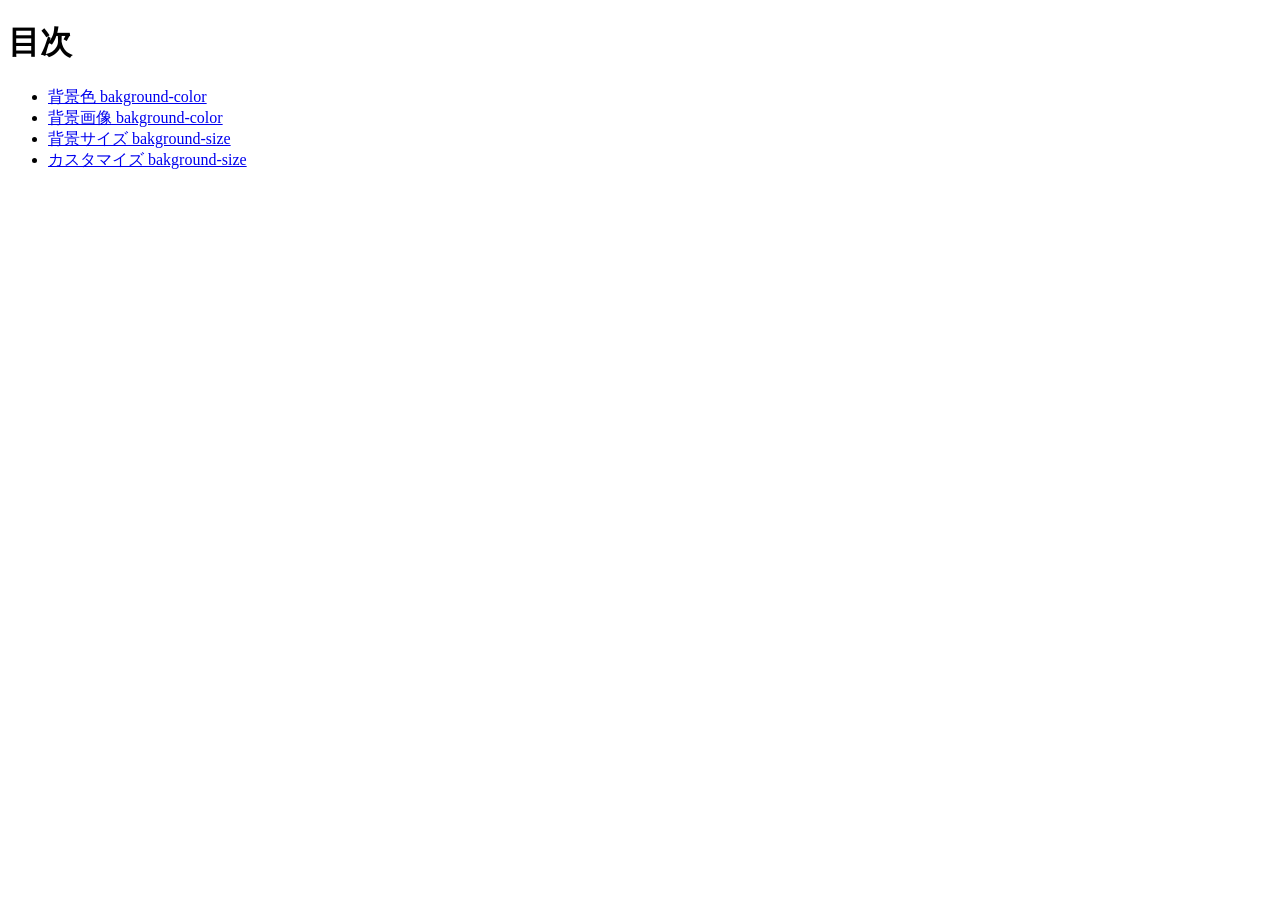
<file: 20260702-hc/index.html>
<!DOCTYPE html>
<html lang="ja">
<head>
    <meta charset="utf-8">
    <title>20260702-hc</title>
</head>

<body>
    <h1>目次</h1>

    <h2></h2>
    <ul>
        <li><a href="bg-c/index.html">背景色 bakground-color</bakground-color></a></li>
      <li><a href="bg-i/index.html">背景画像 bakground-color</bakground-image></a></li>
      <li><a href="bg-s/index.html">背景サイズ bakground-size</bakground-size></a></li>
      <li><a href="custom/index.html">カスタマイズ bakground-size</bakground-size></a></li>
    </ul>
</body>
</html>
</file>
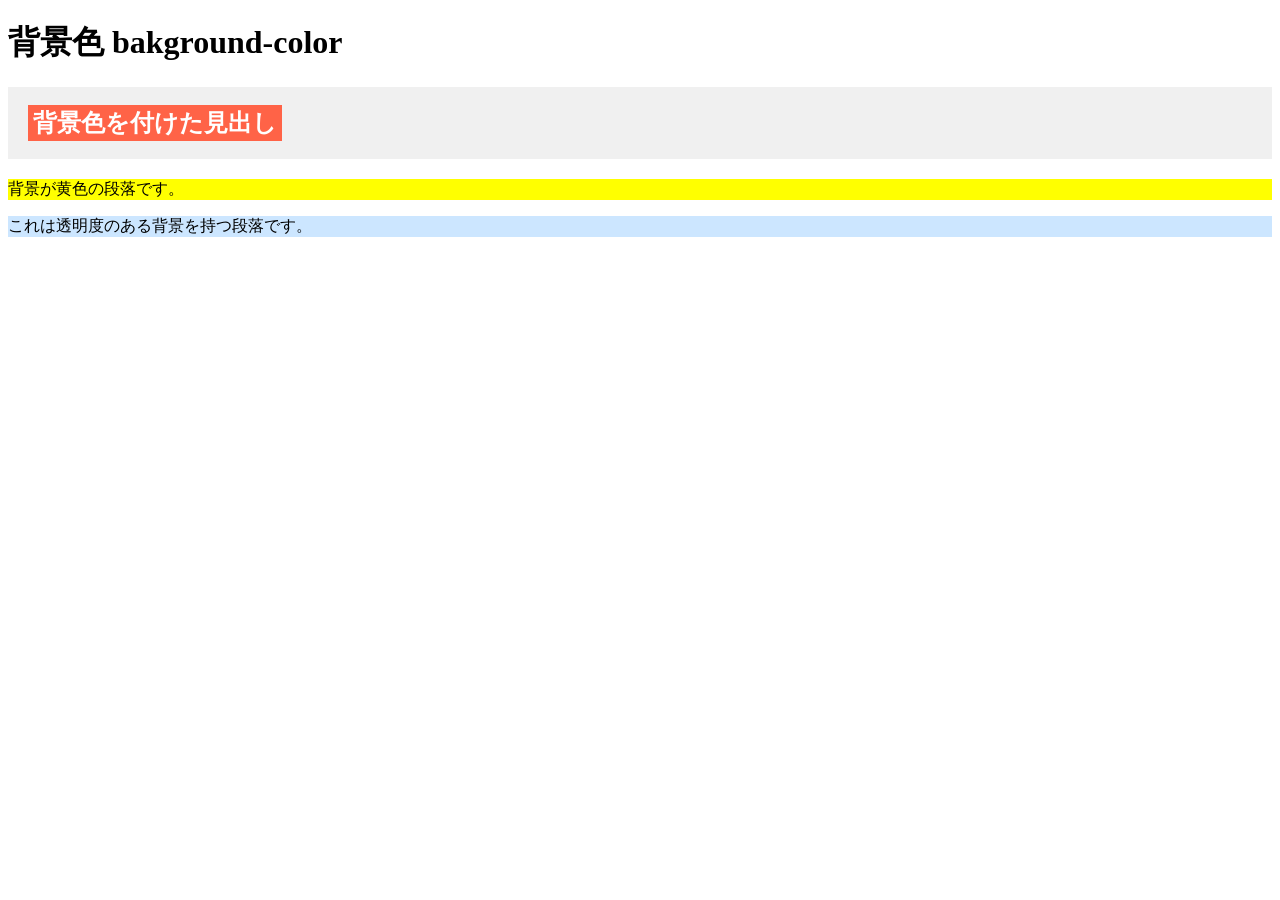
<file: 20260702-hc/bg-c/index.html>
<!DOCTYPE html>
<html lang="ja">
<head>
    <meta charset="UTF-8">
    <title>背景色 bakground-color</title>
    <link rel="stylesheet" href="style.css">
</head>
<body>
    <h1>背景色 bakground-color</h1>
    <h2><span>背景色を付けた見出し</span></h2>
    <p class="bg-yellow">背景が黄色の段落です。</p>
    <p class="bg-transparent">これは透明度のある背景を持つ段落です。</p>
</body>
</html>
</file>
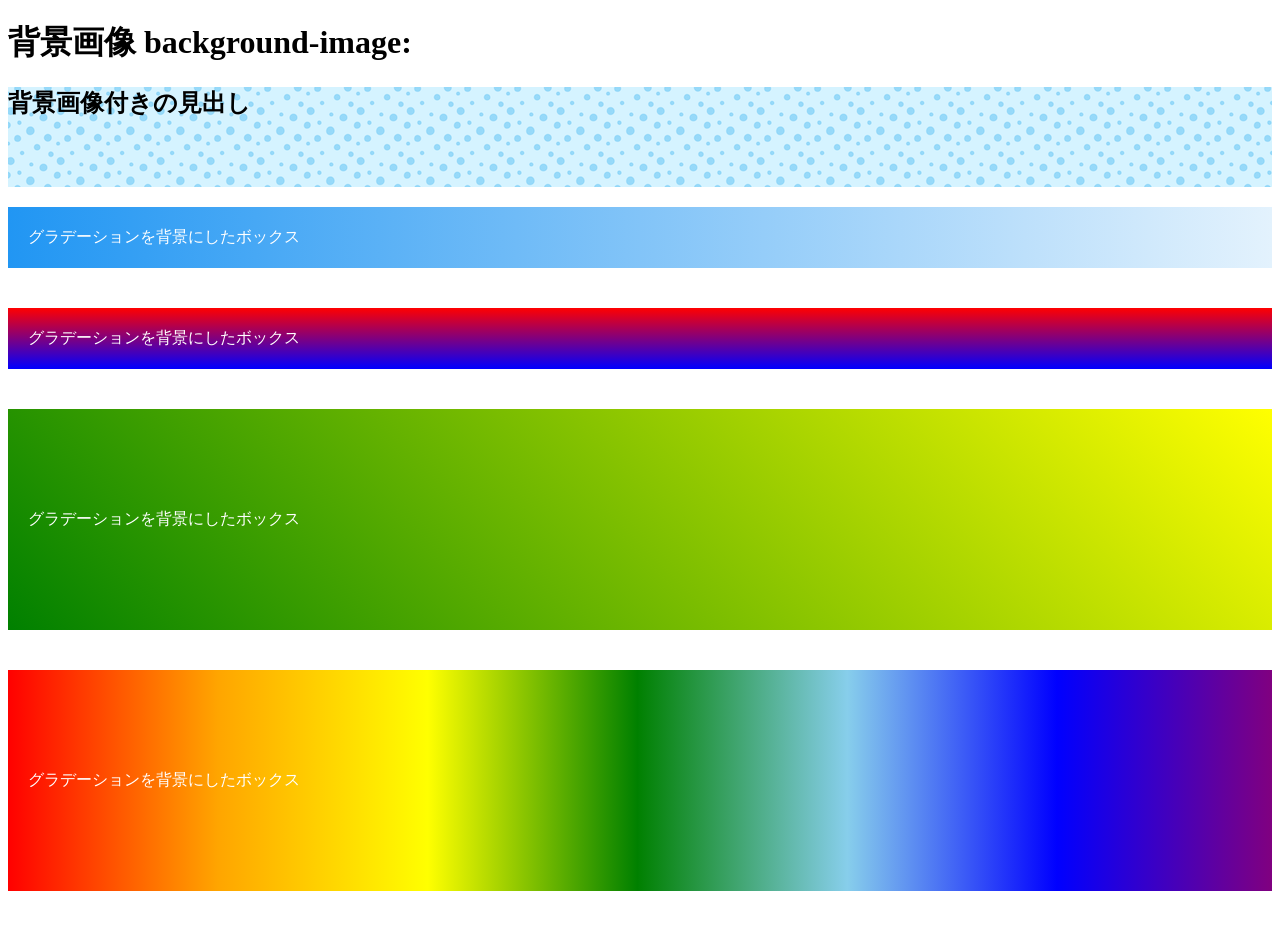
<file: 20260702-hc/bg-i/index.html>
<!DOCTYPE html>
<html lang="ja">
<head>
  <meta charset="UTF-8">
  <title>背景画像 background-image:</title>
  <link rel="stylesheet" href="style.css">
</head>
<body>
  <h1>背景画像 background-image:</h1>
  
  <h2>背景画像付きの見出し</h2>
  <div class="bg-gradient">
    グラデーションを背景にしたボックス
  </div>

  <div class="bg-gradient-2">
    グラデーションを背景にしたボックス
  </div>

  <div class="bg-gradient-3">
    グラデーションを背景にしたボックス
  </div>

  <div class="bg-gradient-4">
    グラデーションを背景にしたボックス
  </div>
</body>
</html>
</file>
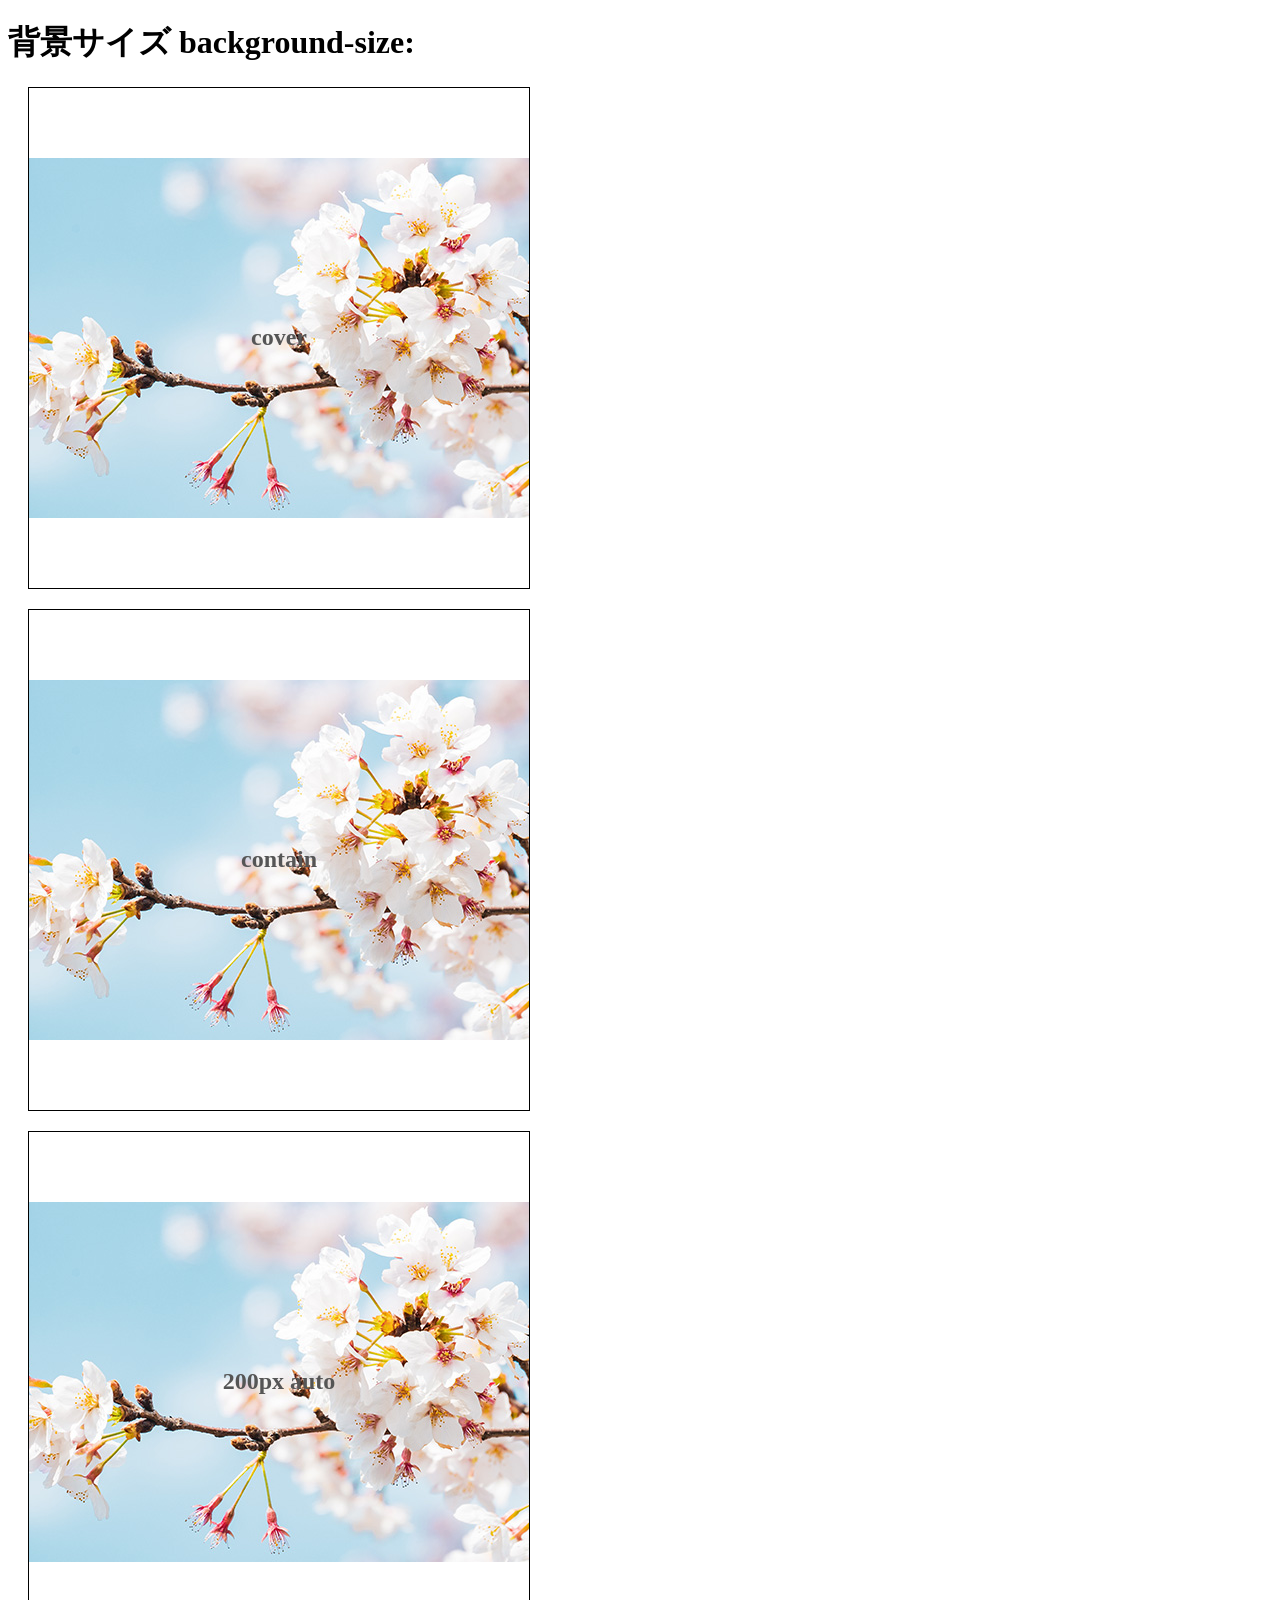
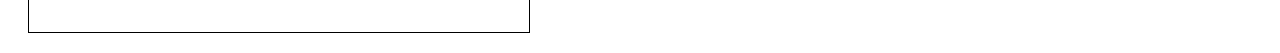
<file: 20260702-hc/bg-s/index.html>
<!DOCTYPE html>
<html lang="ja">
<head>
  <meta charset="UTF-8">
  <title>背景サイズ background-size:</title>
  <link rel="stylesheet" href="style.css">
</head>
<body>
  <h1>背景サイズ background-size:</h1>

  <div class="cover">cover</div>
  <div class="contain">contain</div>
  <div class="px">200px auto</div>
</body>
</html>
</file>
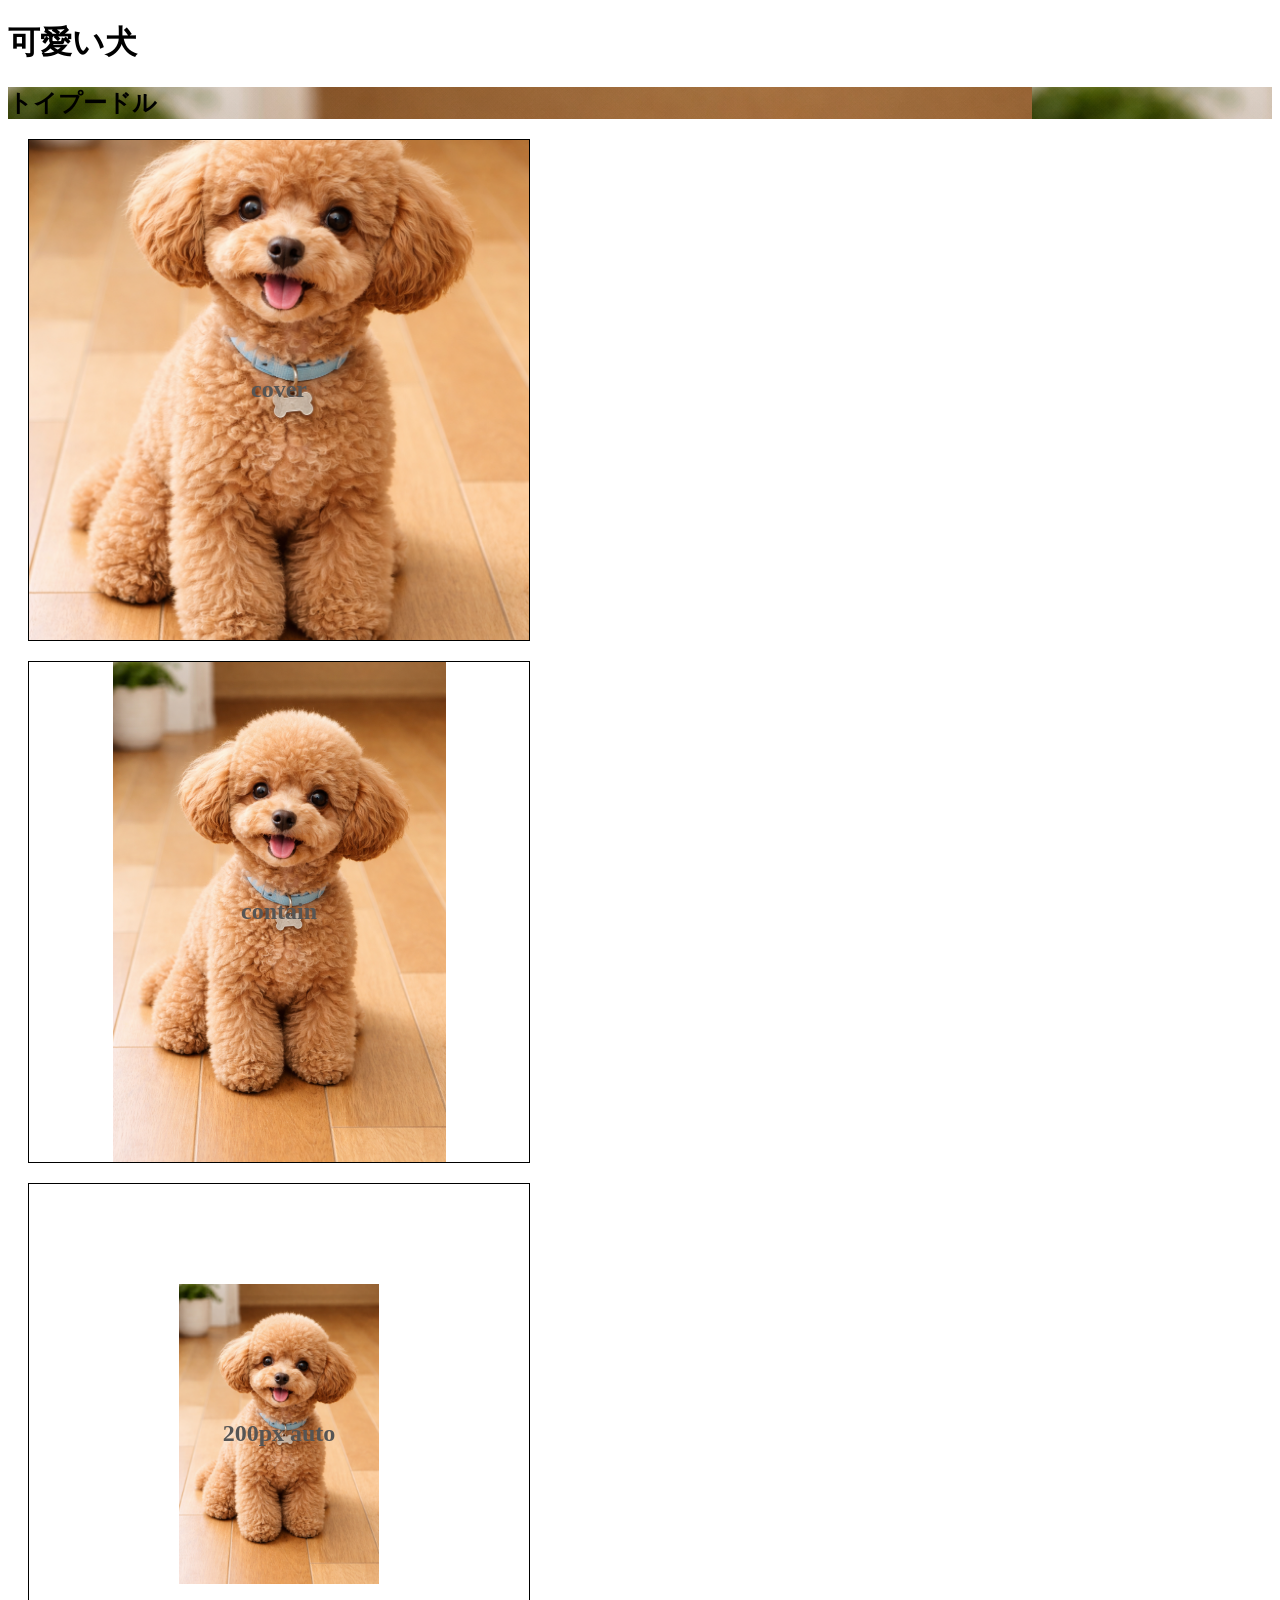
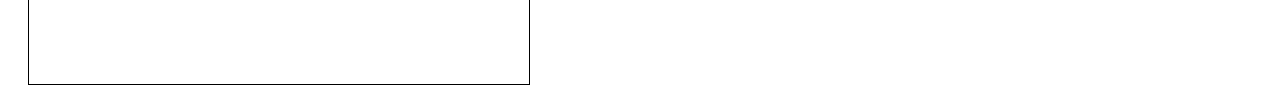
<file: 20260702-hc/custom/index.html>
<!DOCTYPE html>
<html lang="ja">
<head>
    <meta charset="UTF-8">
    <title>カスタマイズ</title>
    <h1>可愛い犬</h1>
    <link rel="stylesheet" href="style.css">
</head>
<body>
    <h2>トイプードル</h2>
    <div class="cover">cover</div>
<div class="contain">contain</div>
<div class="px">200px auto</div>
</body>
</html>
</file>
<file: 20260702-hc/bg-c/style.css>
@charset "utf-8";

body {
    background: color: b9f4bd;
}

h2 {
    background-color: #f0f0f0;
    padding: 20px;
}

h2 span {
    background-color: tomato;
    color: white;
    padding: 5px;
}

.bg-yellow {
    background-color: yellow;
}

.bg-transparent {
    background-color: rgba(0, 128, 255, 0.2)
}
</file>
<file: 20260702-hc/bg-i/style.css>
@charset "utf-8";

body {
  /* background-image: url("bg.png"); */
}

h2 {
  background-image: url("bg.png");
  height: 100px;
}

.bg-gradient {
  background-image: linear-gradient(to right, #2196f3, #e3f2fd);
  padding: 20px;
  color: #fff;
  margin-bottom: 40px;
}

.bg-gradient-2 {
  background-image: linear-gradient(red, blue);
  padding: 20px;
  color: #fff;
  margin-bottom: 40px;
}

.bg-gradient-3 {
  background-image: linear-gradient(45deg, green, yellow);
  padding: 100px 20px;
  color: #fff;
  margin-bottom: 40px;
}

.bg-gradient-4 {
  background-image:
    linear-gradient(
      90deg,
      red 0%,
      orange 16.6%,
      yellow 33.2%,
      green 49.8%,
      skyblue 66.4%,
      blue 83%,
      purple 100%
    );
  padding: 100px 20px;
  color: #fff;
  margin-bottom: 40px;
}
</file>
<file: 20260702-hc/bg-s/style.css>
@charset "utf-8";

/* 共通スタイル */
div {
  /* 表示領域 */
  width: 500px;
  height: 500px;
  border: 1px solid #000;
  margin: 20px;
  /* 文字 */
  color: #555;
  font-size: 24px;
  font-weight: bold;
  display: flex;
  align-items: center;
  justify-content: center;
  /* 背景画像 */
  background-image: url("sakura.jpg");
  background-repeat: no-repeat;
  background-position: center;
}
</file>
<file: 20260702-hc/custom/style.css>
@charset "utf-8";
h2 {
    background-image: url("ad.jpeg");
}
div {
  /* 表示領域 */
  width: 500px;
  height: 500px;
  border: 1px solid #000;
  margin: 20px;
  /* 文字 */
  color: #555;
  font-size: 24px;
  font-weight: bold;
  display: flex;
  align-items: center;
  justify-content: center;
  /* 背景画像 */
  background-image: url("ad.jpeg");
  background-repeat: no-repeat;
  background-position: center;
}

/* cover: 要素全体を覆う */
.cover {
  background-size: cover;
}

/* contain: 要素内に収まる */
.contain {
  background-size: contain;
}

/* px：任意のサイズ（幅 高さ） */
.px {
  background-size: 200px auto;
}
</file>
